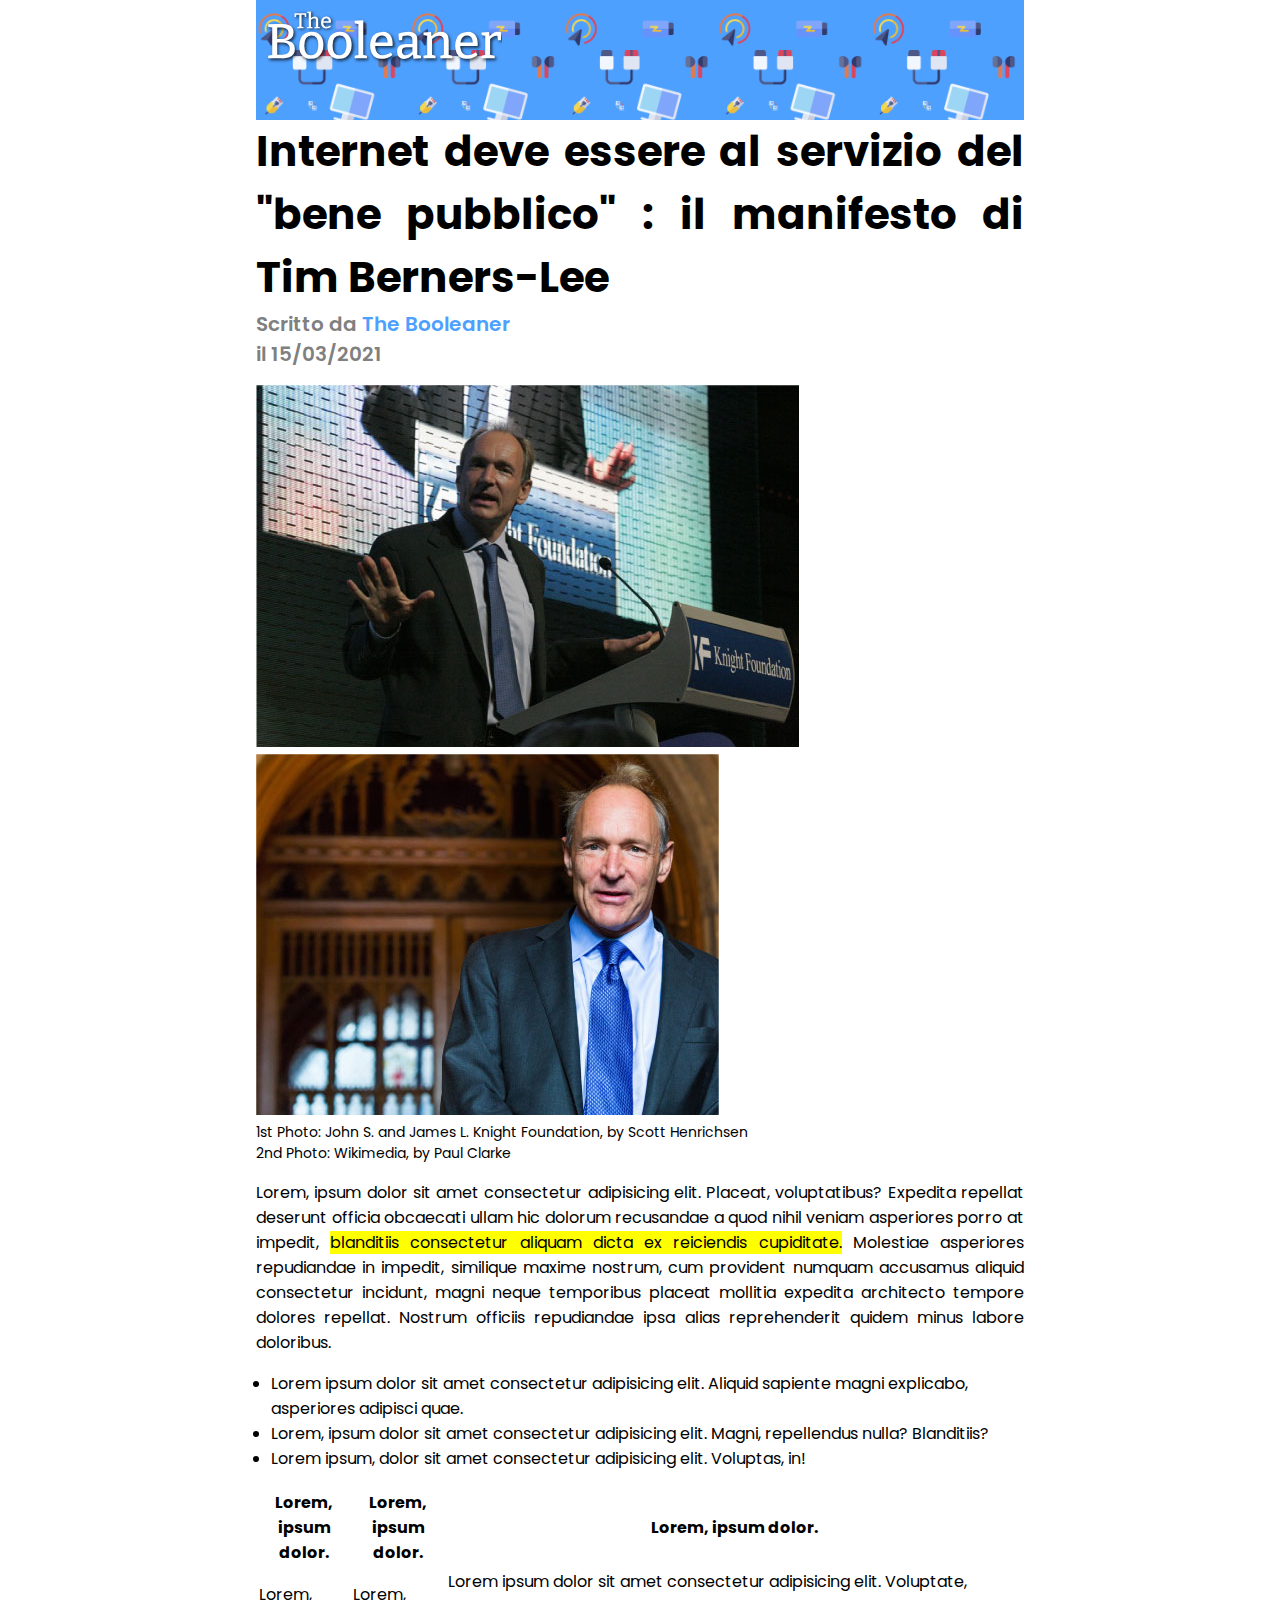
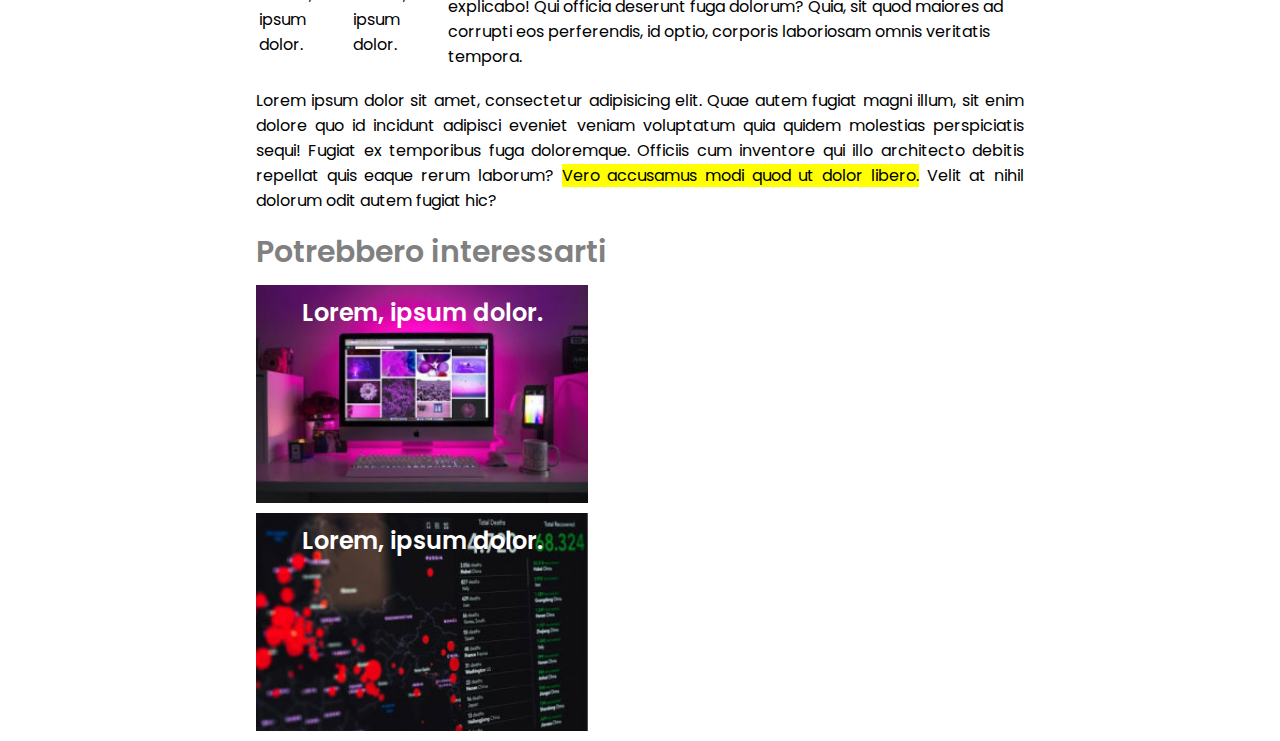
<file: index.html>
<!DOCTYPE html>
<html lang="en">
    <head>
        <meta charset="UTF-8">
        <meta http-equiv="X-UA-Compatible" content="IE=edge">
        <meta name="viewport" content="width=device-width, initial-scale=1.0">
        <title>The Booleaner</title>
        <link rel="stylesheet" href="css/style.css">
        <link rel="preconnect" href="https://fonts.gstatic.com">
        <link href="https://fonts.googleapis.com/css2?family=Poppins:wght@400;600;700&display=swap" rel="stylesheet"> 
    </head>
    <body>
        <!-- header    --> 
        <header>
            <img id="logo" src="img/logo.svg" alt="The Booleaner logo">   
        </header>
        <!-- /header    --> <!-- main article -->
        <article>
            <!-- title w/ subheading and date -->
            <h1 id="title">Internet deve essere al servizio del "bene pubblico" : il manifesto di Tim Berners-Lee</h1>
            <div class ="subheading">
                <span>Scritto da </span>
                <span id="article-author">The Booleaner</span><br>
                <span id="article-date">il 15/03/2021</span>
            </div>
            <!-- /title w/ subheading and date -->

            <!-- article photos -->
            <figure>
                <img src="img/tim-1.jpg" alt="Tim Berners-Lee_1">
                <img src="img/tim-2.jpg" alt="Tim Berners-Lee_2">
                <figcaption>1st Photo: John S. and James L. Knight Foundation, by Scott Henrichsen</figcaption>
                <figcaption>2nd Photo: Wikimedia, by Paul Clarke</figcaption>
            </figure>
            <!-- /article photos -->

            <!-- article body -->
            <p>
                Lorem, ipsum dolor sit amet consectetur adipisicing elit. Placeat, voluptatibus? Expedita repellat deserunt officia obcaecati ullam hic dolorum recusandae a quod nihil veniam asperiores porro at impedit, <mark> blanditiis consectetur aliquam dicta ex reiciendis cupiditate.</mark> Molestiae asperiores repudiandae in impedit, similique maxime nostrum, cum provident numquam accusamus aliquid consectetur incidunt, magni neque temporibus placeat mollitia expedita architecto tempore dolores repellat. Nostrum officiis repudiandae ipsa alias reprehenderit quidem minus labore doloribus.
            </p>
            <!-- list -->
            <ul>
                <li>Lorem ipsum dolor sit amet consectetur adipisicing elit. Aliquid sapiente magni explicabo, asperiores adipisci quae.</li>
                <li>Lorem, ipsum dolor sit amet consectetur adipisicing elit. Magni, repellendus nulla? Blanditiis?</li> 
                <li>Lorem ipsum, dolor sit amet consectetur adipisicing elit. Voluptas, in!</li>  
            </ul>
            <!-- /list -->

            <!-- table -->
            <table>
                <thead>
                    <th>Lorem, ipsum dolor.</th>
                    <th>Lorem, ipsum dolor.</th>
                    <th>Lorem, ipsum dolor.</th>
                </thead>
                <tbody>
                    <td>Lorem, ipsum dolor.</td>
                    <td>Lorem, ipsum dolor.</td>
                    <td>Lorem ipsum dolor sit amet consectetur adipisicing elit. Voluptate, explicabo! Qui officia deserunt fuga dolorum? Quia, sit quod maiores ad corrupti eos perferendis, id optio, corporis laboriosam omnis veritatis tempora.</td>
                </tbody>
            </table>
            <!-- /table -->

            <p>
                Lorem ipsum dolor sit amet, consectetur adipisicing elit. Quae autem fugiat magni illum, sit enim dolore quo id incidunt adipisci eveniet veniam voluptatum quia quidem molestias perspiciatis sequi! Fugiat ex temporibus fuga doloremque. Officiis cum inventore qui illo architecto debitis repellat quis eaque rerum laborum? <mark>Vero accusamus modi quod ut dolor libero.</mark>  Velit at nihil dolorum odit autem fugiat hic?
            </p>
            <!-- /article body -->
        </article>
        <!-- /main article -->


        <!-- recommended  -->
        <section>
            <span id="recommended-title">Potrebbero interessarti</span><br>
            <div class="recommended-item" id="recommended_1">
                <span>Lorem, ipsum dolor.</span>
            </div>
            <div class="recommended-item" id="recommended_2">
                <span>Lorem, ipsum dolor.</span>
            </div>
        </section>
        <!-- /recommended  -->
    </body>
    </html>
</file>
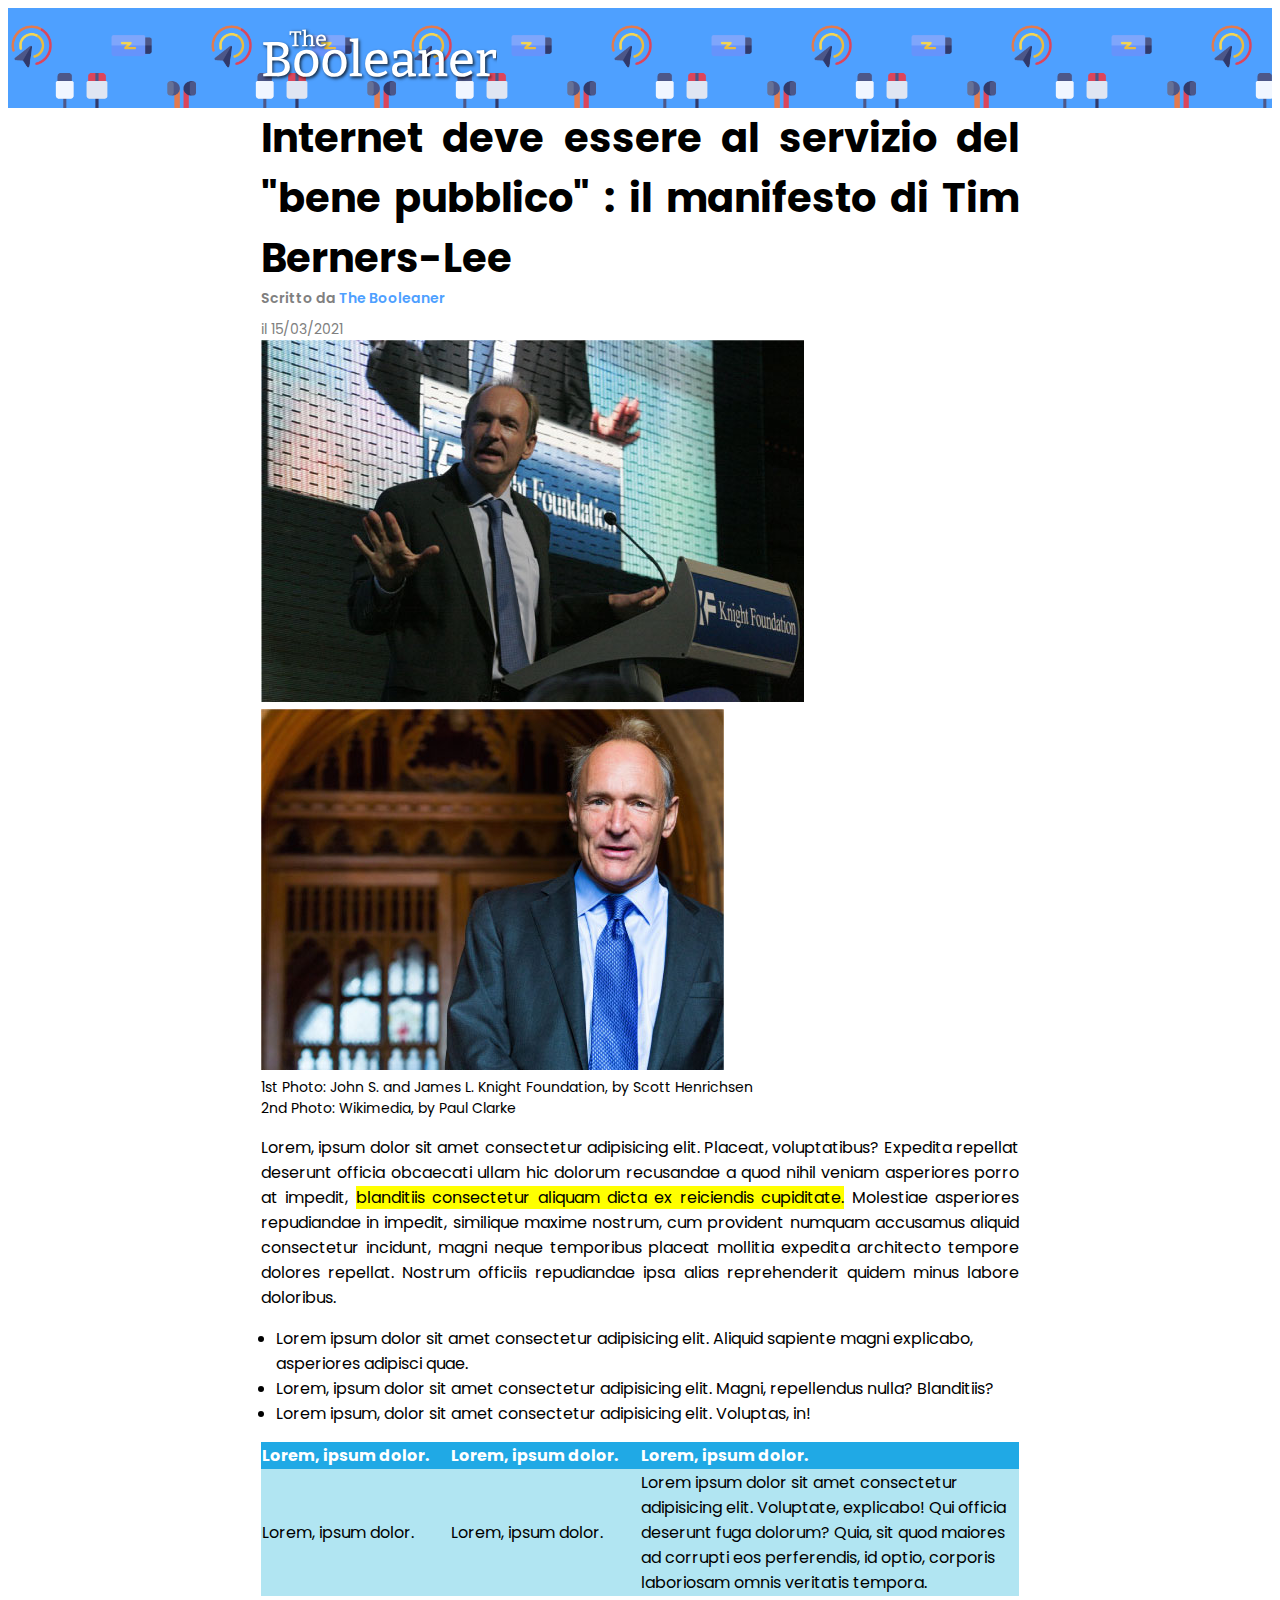
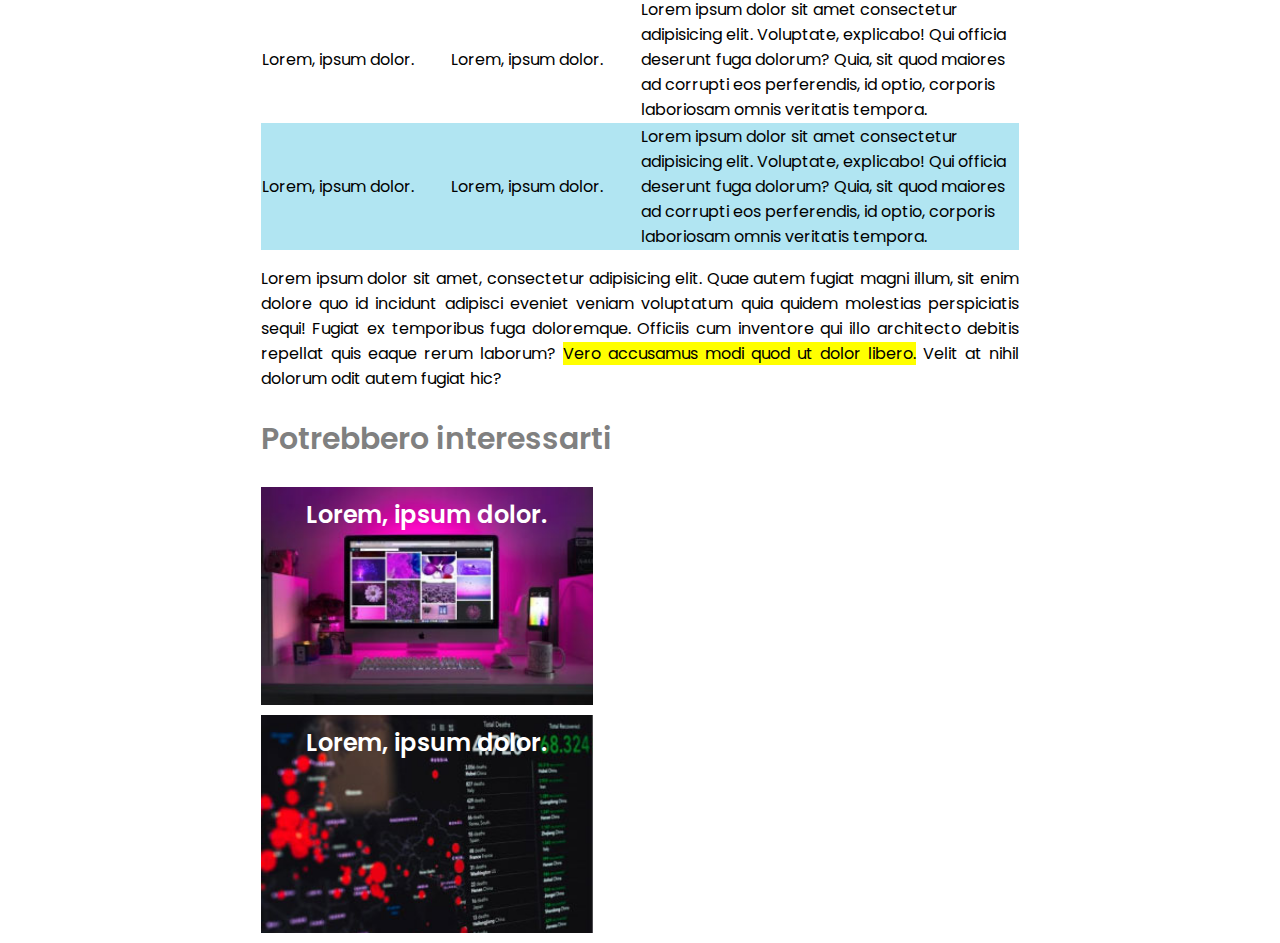
<file: bonus/index.html>
<!DOCTYPE html>
<html lang="en">
    <head>
        <meta charset="UTF-8">
        <meta http-equiv="X-UA-Compatible" content="IE=edge">
        <meta name="viewport" content="width=device-width, initial-scale=1.0">
        <title>The Booleaner</title>
        <link rel="stylesheet" href="css/style.css">
        <link rel="preconnect" href="https://fonts.gstatic.com">
        <link href="https://fonts.googleapis.com/css2?family=Poppins:wght@400;600;700&display=swap" rel="stylesheet"> 
    </head>
    <body>
        <!-- header    --> 
        <header>
            <img id="logo" src="img/logo.svg" alt="The Booleaner logo">   
        </header>
        <!-- /header    --> 
        
        <div class="container">
             <!-- main article -->
            <article>
                <!-- title w/ subheading and date -->
                <div>
                    <h1 class="big-font justify margin-zero" id="title">Internet deve essere al servizio del "bene pubblico" : il manifesto di Tim Berners-Lee</h1>
                    <div class="color-grey small-font" id ="subheading">Scritto da <span id="article-author">The Booleaner</span></div>
                    <div class="color-grey small-font" id="article-date">il 15/03/2021</div>
                </div>
                <!-- /title w/ subheading and date -->

                <!-- article photos -->
                <figure class="margin-zero">
                    <figure  class="margin-zero">
                        <img src="img/tim-1.jpg" alt="Tim Berners-Lee_1">
                        <img src="img/tim-2.jpg" alt="Tim Berners-Lee_2">
                        <figcaption class="small-font">1st Photo: John S. and James L. Knight Foundation, by Scott Henrichsen<br>
                                    2nd Photo: Wikimedia, by Paul Clarke
                        </figcaption>
                    </figure>
                </figure>
                <!-- /article photos -->

                <!-- article body -->
                <div>
                    <p class="justify">
                        Lorem, ipsum dolor sit amet consectetur adipisicing elit. Placeat, voluptatibus? Expedita repellat deserunt officia obcaecati ullam hic dolorum recusandae a quod nihil veniam asperiores porro at impedit, <mark> blanditiis consectetur aliquam dicta ex reiciendis cupiditate.</mark> Molestiae asperiores repudiandae in impedit, similique maxime nostrum, cum provident numquam accusamus aliquid consectetur incidunt, magni neque temporibus placeat mollitia expedita architecto tempore dolores repellat. Nostrum officiis repudiandae ipsa alias reprehenderit quidem minus labore doloribus.
                    </p>
                    <!-- list -->
                    <ul>
                        <li>Lorem ipsum dolor sit amet consectetur adipisicing elit. Aliquid sapiente magni explicabo, asperiores adipisci quae.</li>
                        <li>Lorem, ipsum dolor sit amet consectetur adipisicing elit. Magni, repellendus nulla? Blanditiis?</li> 
                        <li>Lorem ipsum, dolor sit amet consectetur adipisicing elit. Voluptas, in!</li>  
                    </ul>
                    <!-- /list -->
        
                    <!-- table -->
                    <table>
                        <thead class="table-head color-white">
                            <tr>
                                <th>Lorem, ipsum dolor.</th>
                                <th>Lorem, ipsum dolor.</th>
                                <th>Lorem, ipsum dolor.</th>
                            </tr>
                        </thead>
                        <tbody class="table-body">
                            <tr class="odd-row">
                                <td>Lorem, ipsum dolor.</td>
                                <td>Lorem, ipsum dolor.</td>
                                <td class="width-50">Lorem ipsum dolor sit amet consectetur adipisicing elit. Voluptate, explicabo! Qui officia deserunt fuga dolorum? Quia, sit quod maiores ad corrupti eos perferendis, id optio, corporis laboriosam omnis veritatis tempora.</td>
                            </tr>
                            <tr>
                                <td>Lorem, ipsum dolor.</td>
                                <td>Lorem, ipsum dolor.</td>
                                <td>Lorem ipsum dolor sit amet consectetur adipisicing elit. Voluptate, explicabo! Qui officia deserunt fuga dolorum? Quia, sit quod maiores ad corrupti eos perferendis, id optio, corporis laboriosam omnis veritatis tempora.</td>
                            </tr>
                            <tr class="odd-row">
                                <td>Lorem, ipsum dolor.</td>
                                <td>Lorem, ipsum dolor.</td>
                                <td>Lorem ipsum dolor sit amet consectetur adipisicing elit. Voluptate, explicabo! Qui officia deserunt fuga dolorum? Quia, sit quod maiores ad corrupti eos perferendis, id optio, corporis laboriosam omnis veritatis tempora.</td>
                            </tr>
                        </tbody>
                    </table>
                    <!-- /table -->
        
                    <p class="justify">
                        Lorem ipsum dolor sit amet, consectetur adipisicing elit. Quae autem fugiat magni illum, sit enim dolore quo id incidunt adipisci eveniet veniam voluptatum quia quidem molestias perspiciatis sequi! Fugiat ex temporibus fuga doloremque. Officiis cum inventore qui illo architecto debitis repellat quis eaque rerum laborum? <mark>Vero accusamus modi quod ut dolor libero.</mark>  Velit at nihil dolorum odit autem fugiat hic?
                    </p>
                </div>
                <!-- /article body -->
            </article>
            <!-- /main article -->

            <!-- recommended  -->
            <section>
                <h2 class="color-grey" id="recommended-title">Potrebbero interessarti</h2>
                <div class="recommended-item color-white" id="recommended_1">
                    <span>Lorem, ipsum dolor.</span>
                </div>
                <div class="recommended-item color-white" id="recommended_2">
                    <span>Lorem, ipsum dolor.</span>
                </div>
            </section>
            <!-- /recommended  -->
        </div>
       
    </body>
    </html>
</file>
<file: css/style.css>
body {
    margin: auto;
    width: 60%;
    font-family: 'Poppins', sans-serif;
    font-size: 16px;
}

header {
    background-color: #4EA0FF;
    background-image: url("../img/pattern.png");
    background-repeat: repeat-x;
    background-size: contain;
    background-size: 40%;
    height: 100px;
    padding: 10px;
}

#logo {
    height: 60%;
}

 #title {
    font-size: 42px;
    text-align: justify;
    margin: 0px;
} 

.subheading {
    color: #808080;
    font-size: 20px;
    font-weight: 600;

}

#article-author {
    color: #4EA0FF;
}

figure {
    margin-left: 0px;
}

figcaption {
   font-size: 14px;
}

p {
    text-align: justify;
}

ul {
    padding-left: 15px;
}

#recommended-title {
    color: #808080;
    font-size: 30px;
    font-weight: 600;
}

.recommended-item {
    width: 332px;
    height: 208px;
    background-size: cover;
    padding-top: 10px;
    margin-bottom: 10px;
    margin-top: 10px;
    color: white;
    text-align: center;
    font-size: 24px;
    font-weight: 600;
}

#recommended_1{
    background-image: url(../img/monitor.jpg);
}

#recommended_2{
    background-image: url(../img/graph.jpg);
}
</file>
<file: bonus/css/style.css>
/* common */

body {
    font-family: 'Poppins', sans-serif;
    font-size: 16px;
}

.container {
    margin: auto;
    width: 60%;
}

.width-50{
    width: 50%;
}

.color-grey {
    color: #808080;
}

.color-white {
    color: white;
}

.small-font {
    font-size: 14px;
}

.big-font {
    font-size: 40px;
}

.justify {
    text-align: justify;
}

.margin-zero {
    margin: 0px;
}

/* header */

header {
    background-color: #4EA0FF;
    background-image: url("../img/pattern.png");
    background-size: 400px;
    height: 100px;
}

#logo {
    height: 60%;
    margin: 20px 20%;
}

/* main */

#subheading {
    font-weight: 600;
    margin-bottom: 10px;
}

#article-author {
    color: #4EA0FF;
}

/* 1st paragraph */

ul {
    padding-left: 15px;
}

/* table */

table {
    border-collapse: collapse;
}

.table-head {
    background-color: #20A9E5;
    text-align: left;
}

.odd-row {
    background-color: #B1E5F2;
}

/* recommended */

#recommended-title {
    font-size: 30px;
    font-weight: 600;
}

.recommended-item {
    width: 332px;
    height: 208px;
    background-size: cover;
    padding-top: 10px;
    margin-bottom: 10px;
    margin-top: 10px;
    text-align: center;
    font-size: 24px;
    font-weight: 600;
}

#recommended_1{
    background-image: url(../img/monitor.jpg);
}

#recommended_2{
    background-image: url(../img/graph.jpg);
}
</file>
